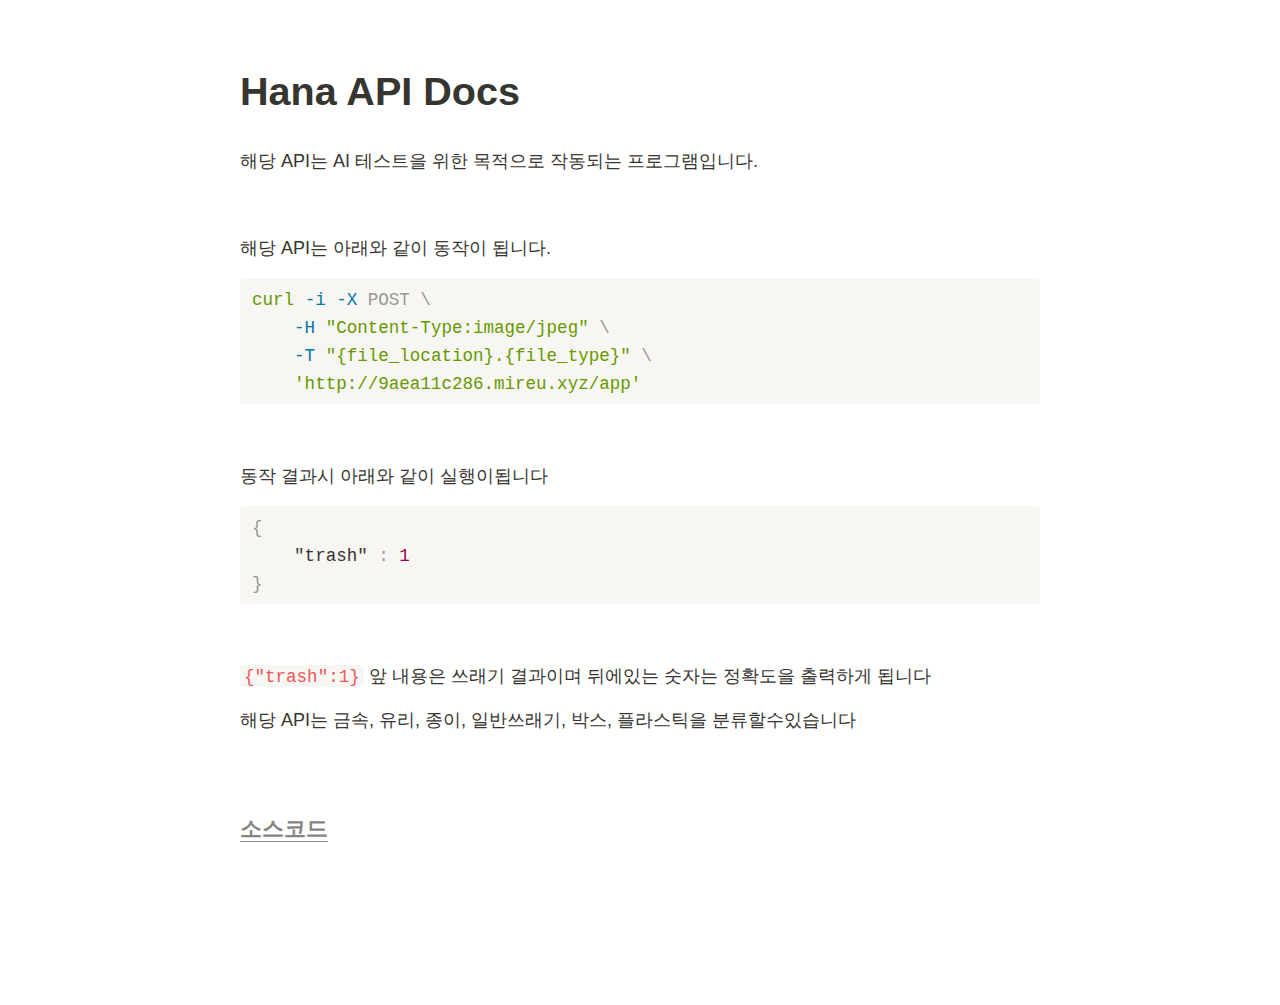
<file: App/templates/info.html>
<!doctype html>
<html style='font-size:18px !important'>
<head>
<meta charset='UTF-8'><meta name='viewport' content='width=device-width initial-scale=1'>

<style type='text/css'>html {overflow-x: initial !important;}:root { --bg-color:#ffffff; --text-color:#333333; --select-text-bg-color:#B5D6FC; --select-text-font-color:auto; --monospace:"Lucida Console",Consolas,"Courier",monospace; --title-bar-height:20px; }
.mac-os-11 { --title-bar-height:28px; }
html { font-size: 14px; background-color: var(--bg-color); color: var(--text-color); font-family: "Helvetica Neue", Helvetica, Arial, sans-serif; -webkit-font-smoothing: antialiased; }
body { margin: 0px; padding: 0px; height: auto; inset: 0px; font-size: 1rem; line-height: 1.42857; overflow-x: hidden; background: inherit; tab-size: 4; }
iframe { margin: auto; }
a.url { word-break: break-all; }
a:active, a:hover { outline: 0px; }
.in-text-selection, ::selection { text-shadow: none; background: var(--select-text-bg-color); color: var(--select-text-font-color); }
#write { margin: 0px auto; height: auto; width: inherit; word-break: normal; overflow-wrap: break-word; position: relative; white-space: normal; overflow-x: visible; padding-top: 36px; }
#write.first-line-indent p { text-indent: 2em; }
#write.first-line-indent li p, #write.first-line-indent p * { text-indent: 0px; }
#write.first-line-indent li { margin-left: 2em; }
.for-image #write { padding-left: 8px; padding-right: 8px; }
body.typora-export { padding-left: 30px; padding-right: 30px; }
.typora-export .footnote-line, .typora-export li, .typora-export p { white-space: pre-wrap; }
.typora-export .task-list-item input { pointer-events: none; }
@media screen and (max-width: 500px) {
  body.typora-export { padding-left: 0px; padding-right: 0px; }
  #write { padding-left: 20px; padding-right: 20px; }
  .CodeMirror-sizer { margin-left: 0px !important; }
  .CodeMirror-gutters { display: none !important; }
}
#write li > figure:last-child { margin-bottom: 0.5rem; }
#write ol, #write ul { position: relative; }
img { max-width: 100%; vertical-align: middle; image-orientation: from-image; }
button, input, select, textarea { color: inherit; font: inherit; }
input[type="checkbox"], input[type="radio"] { line-height: normal; padding: 0px; }
*, ::after, ::before { box-sizing: border-box; }
#write h1, #write h2, #write h3, #write h4, #write h5, #write h6, #write p, #write pre { width: inherit; }
#write h1, #write h2, #write h3, #write h4, #write h5, #write h6, #write p { position: relative; }
p { line-height: inherit; }
h1, h2, h3, h4, h5, h6 { break-after: avoid-page; break-inside: avoid; orphans: 4; }
p { orphans: 4; }
h1 { font-size: 2rem; }
h2 { font-size: 1.8rem; }
h3 { font-size: 1.6rem; }
h4 { font-size: 1.4rem; }
h5 { font-size: 1.2rem; }
h6 { font-size: 1rem; }
.md-math-block, .md-rawblock, h1, h2, h3, h4, h5, h6, p { margin-top: 1rem; margin-bottom: 1rem; }
.hidden { display: none; }
.md-blockmeta { color: rgb(204, 204, 204); font-weight: 700; font-style: italic; }
a { cursor: pointer; }
sup.md-footnote { padding: 2px 4px; background-color: rgba(238, 238, 238, 0.7); color: rgb(85, 85, 85); border-radius: 4px; cursor: pointer; }
sup.md-footnote a, sup.md-footnote a:hover { color: inherit; text-transform: inherit; text-decoration: inherit; }
#write input[type="checkbox"] { cursor: pointer; width: inherit; height: inherit; }
figure { overflow-x: auto; margin: 1.2em 0px; max-width: calc(100% + 16px); padding: 0px; }
figure > table { margin: 0px; }
tr { break-inside: avoid; break-after: auto; }
thead { display: table-header-group; }
table { border-collapse: collapse; border-spacing: 0px; width: 100%; overflow: auto; break-inside: auto; text-align: left; }
table.md-table td { min-width: 32px; }
.CodeMirror-gutters { border-right: 0px; background-color: inherit; }
.CodeMirror-linenumber { user-select: none; }
.CodeMirror { text-align: left; }
.CodeMirror-placeholder { opacity: 0.3; }
.CodeMirror pre { padding: 0px 4px; }
.CodeMirror-lines { padding: 0px; }
div.hr:focus { cursor: none; }
#write pre { white-space: pre-wrap; }
#write.fences-no-line-wrapping pre { white-space: pre; }
#write pre.ty-contain-cm { white-space: normal; }
.CodeMirror-gutters { margin-right: 4px; }
.md-fences { font-size: 0.9rem; display: block; break-inside: avoid; text-align: left; overflow: visible; white-space: pre; background: inherit; position: relative !important; }
.md-fences-adv-panel { width: 100%; margin-top: 10px; text-align: center; padding-top: 0px; padding-bottom: 8px; overflow-x: auto; }
#write .md-fences.mock-cm { white-space: pre-wrap; }
.md-fences.md-fences-with-lineno { padding-left: 0px; }
#write.fences-no-line-wrapping .md-fences.mock-cm { white-space: pre; overflow-x: auto; }
.md-fences.mock-cm.md-fences-with-lineno { padding-left: 8px; }
.CodeMirror-line, twitterwidget { break-inside: avoid; }
.footnotes { opacity: 0.8; font-size: 0.9rem; margin-top: 1em; margin-bottom: 1em; }
.footnotes + .footnotes { margin-top: 0px; }
.md-reset { margin: 0px; padding: 0px; border: 0px; outline: 0px; vertical-align: top; background: 0px 0px; text-decoration: none; text-shadow: none; float: none; position: static; width: auto; height: auto; white-space: nowrap; cursor: inherit; -webkit-tap-highlight-color: transparent; line-height: normal; font-weight: 400; text-align: left; box-sizing: content-box; direction: ltr; }
li div { padding-top: 0px; }
blockquote { margin: 1rem 0px; }
li .mathjax-block, li p { margin: 0.5rem 0px; }
li blockquote { margin: 1rem 0px; }
li { margin: 0px; position: relative; }
blockquote > :last-child { margin-bottom: 0px; }
blockquote > :first-child, li > :first-child { margin-top: 0px; }
.footnotes-area { color: rgb(136, 136, 136); margin-top: 0.714rem; padding-bottom: 0.143rem; white-space: normal; }
#write .footnote-line { white-space: pre-wrap; }
@media print {
  body, html { border: 1px solid transparent; height: 99%; break-after: avoid; break-before: avoid; font-variant-ligatures: no-common-ligatures; }
  #write { margin-top: 0px; padding-top: 0px; border-color: transparent !important; }
  .typora-export * { -webkit-print-color-adjust: exact; }
  .typora-export #write { break-after: avoid; }
  .typora-export #write::after { height: 0px; }
  .is-mac table { break-inside: avoid; }
  .typora-export-show-outline .typora-export-sidebar { display: none; }
}
.footnote-line { margin-top: 0.714em; font-size: 0.7em; }
a img, img a { cursor: pointer; }
pre.md-meta-block { font-size: 0.8rem; min-height: 0.8rem; white-space: pre-wrap; background: rgb(204, 204, 204); display: block; overflow-x: hidden; }
p > .md-image:only-child:not(.md-img-error) img, p > img:only-child { display: block; margin: auto; }
#write.first-line-indent p > .md-image:only-child:not(.md-img-error) img { left: -2em; position: relative; }
p > .md-image:only-child { display: inline-block; width: 100%; }
#write .MathJax_Display { margin: 0.8em 0px 0px; }
.md-math-block { width: 100%; }
.md-math-block:not(:empty)::after { display: none; }
.MathJax_ref { fill: currentcolor; }
[contenteditable="true"]:active, [contenteditable="true"]:focus, [contenteditable="false"]:active, [contenteditable="false"]:focus { outline: 0px; box-shadow: none; }
.md-task-list-item { position: relative; list-style-type: none; }
.task-list-item.md-task-list-item { padding-left: 0px; }
.md-task-list-item > input { position: absolute; top: 0px; left: 0px; margin-left: -1.2em; margin-top: calc(1em - 10px); border: none; }
.math { font-size: 1rem; }
.md-toc { min-height: 3.58rem; position: relative; font-size: 0.9rem; border-radius: 10px; }
.md-toc-content { position: relative; margin-left: 0px; }
.md-toc-content::after, .md-toc::after { display: none; }
.md-toc-item { display: block; color: rgb(65, 131, 196); }
.md-toc-item a { text-decoration: none; }
.md-toc-inner:hover { text-decoration: underline; }
.md-toc-inner { display: inline-block; cursor: pointer; }
.md-toc-h1 .md-toc-inner { margin-left: 0px; font-weight: 700; }
.md-toc-h2 .md-toc-inner { margin-left: 2em; }
.md-toc-h3 .md-toc-inner { margin-left: 4em; }
.md-toc-h4 .md-toc-inner { margin-left: 6em; }
.md-toc-h5 .md-toc-inner { margin-left: 8em; }
.md-toc-h6 .md-toc-inner { margin-left: 10em; }
@media screen and (max-width: 48em) {
  .md-toc-h3 .md-toc-inner { margin-left: 3.5em; }
  .md-toc-h4 .md-toc-inner { margin-left: 5em; }
  .md-toc-h5 .md-toc-inner { margin-left: 6.5em; }
  .md-toc-h6 .md-toc-inner { margin-left: 8em; }
}
a.md-toc-inner { font-size: inherit; font-style: inherit; font-weight: inherit; line-height: inherit; }
.footnote-line a:not(.reversefootnote) { color: inherit; }
.md-attr { display: none; }
.md-fn-count::after { content: "."; }
code, pre, samp, tt { font-family: var(--monospace); }
kbd { margin: 0px 0.1em; padding: 0.1em 0.6em; font-size: 0.8em; color: rgb(36, 39, 41); background: rgb(255, 255, 255); border: 1px solid rgb(173, 179, 185); border-radius: 3px; box-shadow: rgba(12, 13, 14, 0.2) 0px 1px 0px, rgb(255, 255, 255) 0px 0px 0px 2px inset; white-space: nowrap; vertical-align: middle; }
.md-comment { color: rgb(162, 127, 3); opacity: 0.6; font-family: var(--monospace); }
code { text-align: left; vertical-align: initial; }
a.md-print-anchor { white-space: pre !important; border-width: initial !important; border-style: none !important; border-color: initial !important; display: inline-block !important; position: absolute !important; width: 1px !important; right: 0px !important; outline: 0px !important; background: 0px 0px !important; text-decoration: initial !important; text-shadow: initial !important; }
.os-windows.monocolor-emoji .md-emoji { font-family: "Segoe UI Symbol", sans-serif; }
.md-diagram-panel > svg { max-width: 100%; }
[lang="flow"] svg, [lang="mermaid"] svg { max-width: 100%; height: auto; }
[lang="mermaid"] .node text { font-size: 1rem; }
table tr th { border-bottom: 0px; }
video { max-width: 100%; display: block; margin: 0px auto; }
iframe { max-width: 100%; width: 100%; border: none; }
.highlight td, .highlight tr { border: 0px; }
mark { background: rgb(255, 255, 0); color: rgb(0, 0, 0); }
.md-html-inline .md-plain, .md-html-inline strong, mark .md-inline-math, mark strong { color: inherit; }
.md-expand mark .md-meta { opacity: 0.3 !important; }
mark .md-meta { color: rgb(0, 0, 0); }
@media print {
  .typora-export h1, .typora-export h2, .typora-export h3, .typora-export h4, .typora-export h5, .typora-export h6 { break-inside: avoid; }
}
.md-diagram-panel .messageText { stroke: none !important; }
.md-diagram-panel .start-state { fill: var(--node-fill); }
.md-diagram-panel .edgeLabel rect { opacity: 1 !important; }
.md-fences.md-fences-math { font-size: 1em; }
.md-fences-advanced:not(.md-focus) { padding: 0px; white-space: nowrap; border: 0px; }
.md-fences-advanced:not(.md-focus) { background: inherit; }
.typora-export-show-outline .typora-export-content { max-width: 1440px; margin: auto; display: flex; flex-direction: row; }
.typora-export-sidebar { width: 300px; font-size: 0.8rem; margin-top: 80px; margin-right: 18px; }
.typora-export-show-outline #write { --webkit-flex:2; flex: 2 1 0%; }
.typora-export-sidebar .outline-content { position: fixed; top: 0px; max-height: 100%; overflow: hidden auto; padding-bottom: 30px; padding-top: 60px; width: 300px; }
@media screen and (max-width: 1024px) {
  .typora-export-sidebar, .typora-export-sidebar .outline-content { width: 240px; }
}
@media screen and (max-width: 800px) {
  .typora-export-sidebar { display: none; }
}
.outline-content li, .outline-content ul { margin-left: 0px; margin-right: 0px; padding-left: 0px; padding-right: 0px; list-style: none; }
.outline-content ul { margin-top: 0px; margin-bottom: 0px; }
.outline-content strong { font-weight: 400; }
.outline-expander { width: 1rem; height: 1.42857rem; position: relative; display: table-cell; vertical-align: middle; cursor: pointer; padding-left: 4px; }
.outline-expander::before { content: ""; position: relative; font-family: Ionicons; display: inline-block; font-size: 8px; vertical-align: middle; }
.outline-item { padding-top: 3px; padding-bottom: 3px; cursor: pointer; }
.outline-expander:hover::before { content: ""; }
.outline-h1 > .outline-item { padding-left: 0px; }
.outline-h2 > .outline-item { padding-left: 1em; }
.outline-h3 > .outline-item { padding-left: 2em; }
.outline-h4 > .outline-item { padding-left: 3em; }
.outline-h5 > .outline-item { padding-left: 4em; }
.outline-h6 > .outline-item { padding-left: 5em; }
.outline-label { cursor: pointer; display: table-cell; vertical-align: middle; text-decoration: none; color: inherit; }
.outline-label:hover { text-decoration: underline; }
.outline-item:hover { border-color: rgb(245, 245, 245); background-color: var(--item-hover-bg-color); }
.outline-item:hover { margin-left: -28px; margin-right: -28px; border-left: 28px solid transparent; border-right: 28px solid transparent; }
.outline-item-single .outline-expander::before, .outline-item-single .outline-expander:hover::before { display: none; }
.outline-item-open > .outline-item > .outline-expander::before { content: ""; }
.outline-children { display: none; }
.info-panel-tab-wrapper { display: none; }
.outline-item-open > .outline-children { display: block; }
.typora-export .outline-item { padding-top: 1px; padding-bottom: 1px; }
.typora-export .outline-item:hover { margin-right: -8px; border-right: 8px solid transparent; }
.typora-export .outline-expander::before { content: "+"; font-family: inherit; top: -1px; }
.typora-export .outline-expander:hover::before, .typora-export .outline-item-open > .outline-item > .outline-expander::before { content: "−"; }
.typora-export-collapse-outline .outline-children { display: none; }
.typora-export-collapse-outline .outline-item-open > .outline-children, .typora-export-no-collapse-outline .outline-children { display: block; }
.typora-export-no-collapse-outline .outline-expander::before { content: "" !important; }
.typora-export-show-outline .outline-item-active > .outline-item .outline-label { font-weight: 700; }
.md-inline-math-container mjx-container { zoom: 0.95; }


.CodeMirror { height: auto; }
.CodeMirror.cm-s-inner { background: inherit; }
.CodeMirror-scroll { overflow: auto hidden; z-index: 3; }
.CodeMirror-gutter-filler, .CodeMirror-scrollbar-filler { background-color: rgb(255, 255, 255); }
.CodeMirror-gutters { border-right: 1px solid rgb(221, 221, 221); background: inherit; white-space: nowrap; }
.CodeMirror-linenumber { padding: 0px 3px 0px 5px; text-align: right; color: rgb(153, 153, 153); }
.cm-s-inner .cm-keyword { color: rgb(119, 0, 136); }
.cm-s-inner .cm-atom, .cm-s-inner.cm-atom { color: rgb(34, 17, 153); }
.cm-s-inner .cm-number { color: rgb(17, 102, 68); }
.cm-s-inner .cm-def { color: rgb(0, 0, 255); }
.cm-s-inner .cm-variable { color: rgb(0, 0, 0); }
.cm-s-inner .cm-variable-2 { color: rgb(0, 85, 170); }
.cm-s-inner .cm-variable-3 { color: rgb(0, 136, 85); }
.cm-s-inner .cm-string { color: rgb(170, 17, 17); }
.cm-s-inner .cm-property { color: rgb(0, 0, 0); }
.cm-s-inner .cm-operator { color: rgb(152, 26, 26); }
.cm-s-inner .cm-comment, .cm-s-inner.cm-comment { color: rgb(170, 85, 0); }
.cm-s-inner .cm-string-2 { color: rgb(255, 85, 0); }
.cm-s-inner .cm-meta { color: rgb(85, 85, 85); }
.cm-s-inner .cm-qualifier { color: rgb(85, 85, 85); }
.cm-s-inner .cm-builtin { color: rgb(51, 0, 170); }
.cm-s-inner .cm-bracket { color: rgb(153, 153, 119); }
.cm-s-inner .cm-tag { color: rgb(17, 119, 0); }
.cm-s-inner .cm-attribute { color: rgb(0, 0, 204); }
.cm-s-inner .cm-header, .cm-s-inner.cm-header { color: rgb(0, 0, 255); }
.cm-s-inner .cm-quote, .cm-s-inner.cm-quote { color: rgb(0, 153, 0); }
.cm-s-inner .cm-hr, .cm-s-inner.cm-hr { color: rgb(153, 153, 153); }
.cm-s-inner .cm-link, .cm-s-inner.cm-link { color: rgb(0, 0, 204); }
.cm-negative { color: rgb(221, 68, 68); }
.cm-positive { color: rgb(34, 153, 34); }
.cm-header, .cm-strong { font-weight: 700; }
.cm-del { text-decoration: line-through; }
.cm-em { font-style: italic; }
.cm-link { text-decoration: underline; }
.cm-error { color: red; }
.cm-invalidchar { color: red; }
.cm-constant { color: rgb(38, 139, 210); }
.cm-defined { color: rgb(181, 137, 0); }
div.CodeMirror span.CodeMirror-matchingbracket { color: rgb(0, 255, 0); }
div.CodeMirror span.CodeMirror-nonmatchingbracket { color: rgb(255, 34, 34); }
.cm-s-inner .CodeMirror-activeline-background { background: inherit; }
.CodeMirror { position: relative; overflow: hidden; }
.CodeMirror-scroll { height: 100%; outline: 0px; position: relative; box-sizing: content-box; background: inherit; }
.CodeMirror-sizer { position: relative; }
.CodeMirror-gutter-filler, .CodeMirror-hscrollbar, .CodeMirror-scrollbar-filler, .CodeMirror-vscrollbar { position: absolute; z-index: 6; display: none; outline: 0px; }
.CodeMirror-vscrollbar { right: 0px; top: 0px; overflow: hidden; }
.CodeMirror-hscrollbar { bottom: 0px; left: 0px; overflow: auto hidden; }
.CodeMirror-scrollbar-filler { right: 0px; bottom: 0px; }
.CodeMirror-gutter-filler { left: 0px; bottom: 0px; }
.CodeMirror-gutters { position: absolute; left: 0px; top: 0px; padding-bottom: 10px; z-index: 3; overflow-y: hidden; }
.CodeMirror-gutter { white-space: normal; height: 100%; box-sizing: content-box; padding-bottom: 30px; margin-bottom: -32px; display: inline-block; }
.CodeMirror-gutter-wrapper { position: absolute; z-index: 4; background: 0px 0px !important; border: none !important; }
.CodeMirror-gutter-background { position: absolute; top: 0px; bottom: 0px; z-index: 4; }
.CodeMirror-gutter-elt { position: absolute; cursor: default; z-index: 4; }
.CodeMirror-lines { cursor: text; }
.CodeMirror pre { border-radius: 0px; border-width: 0px; background: 0px 0px; font-family: inherit; font-size: inherit; margin: 0px; white-space: pre; overflow-wrap: normal; color: inherit; z-index: 2; position: relative; overflow: visible; }
.CodeMirror-wrap pre { overflow-wrap: break-word; white-space: pre-wrap; word-break: normal; }
.CodeMirror-code pre { border-right: 30px solid transparent; width: fit-content; }
.CodeMirror-wrap .CodeMirror-code pre { border-right: none; width: auto; }
.CodeMirror-linebackground { position: absolute; inset: 0px; z-index: 0; }
.CodeMirror-linewidget { position: relative; z-index: 2; overflow: auto; }
.CodeMirror-wrap .CodeMirror-scroll { overflow-x: hidden; }
.CodeMirror-measure { position: absolute; width: 100%; height: 0px; overflow: hidden; visibility: hidden; }
.CodeMirror-measure pre { position: static; }
.CodeMirror div.CodeMirror-cursor { position: absolute; visibility: hidden; border-right: none; width: 0px; }
.CodeMirror div.CodeMirror-cursor { visibility: hidden; }
.CodeMirror-focused div.CodeMirror-cursor { visibility: inherit; }
.cm-searching { background: rgba(255, 255, 0, 0.4); }
span.cm-underlined { text-decoration: underline; }
span.cm-strikethrough { text-decoration: line-through; }
.cm-tw-syntaxerror { color: rgb(255, 255, 255); background-color: rgb(153, 0, 0); }
.cm-tw-deleted { text-decoration: line-through; }
.cm-tw-header5 { font-weight: 700; }
.cm-tw-listitem:first-child { padding-left: 10px; }
.cm-tw-box { border-style: solid; border-right-width: 1px; border-bottom-width: 1px; border-left-width: 1px; border-color: inherit; border-top-width: 0px !important; }
.cm-tw-underline { text-decoration: underline; }
@media print {
  .CodeMirror div.CodeMirror-cursor { visibility: hidden; }
}


:root {
    --primary-color: #37352f;
    --bg-color: #ffffff;
    --bg-color-dark: #f7f6f3;
    --dark-trait: #e9e9e7;
    --light-trait-100: #ecedec;
    --light-trait-200: #c70000;
    --light-trait-300: #37352f;
    --light-trait-400: #f7f6f3;
    --text-color: #37352f;
    --text-color-secondary: #73726e;
    --text-highlight-color: #fff;
    --text-highlight-bg: rgba(var(--primary-color-rgb), 0.3);
    --select-text-bg-color: #c0e5f4;
	--search-select-text-color:#448361;
    --search-select-bg-color: #edf3ec;
    --code-color: #9a6e3a;
    --border-radius: 4px;
    --font-size: 16px;
    --font-family: -apple-system, BlinkMacSystemFont, "Segoe UI", Helvetica, "Apple Color Emoji", Arial, sans-serif, "Segoe UI Emoji", "Segoe UI Symbol";
    --monospace: 'SF Mono Medium', 'Fira Code', 'Cousine', 'Consolas', monospace;
    --heading-char-color: var(--light-trait-400);
    --color-popover-bg-color: var(--text-color);
    --rawblock-edit-panel-bd: var(--bg-color-dark);
    --control-text-color: #72706b;
    --meta-content-color: var(--primary-color);
    --primary-btn-border-color: var(--primary-color);
    --side-bar-bg-color: var(--bg-color-dark);
    --item-hover-bg-color: #e8e7e4;
    --active-file-bg-color: #e8e7e4;
    --active-file-border-color: var(--bg-color);
    --window-border: 1px solid var(--bg-color);
    --focus-ring-color: transparent;
}

html {
    font-size: var(--font-size);
}

body {
    font-family: var(--font-family);
    -webkit-font-smoothing: antialiased;
    color: var(--text-color);
    line-height: 1.6;
}

code {
    color: #ec5757;
    background-color: #eeedeb;
    padding: 0 2px 0 2px;
}

#write {
    max-width: 860px;
    margin: 0 auto;
    padding: 30px;
    padding-bottom: 100px;
}

@media only screen and (min-width: 1400px) {
    #write {
        max-width: 1024px;
    }
}

@media only screen and (min-width: 1800px) {
    #write {
        max-width: 1200px;
    }
}

#write>ul:first-child, #write>ol:first-child {
    margin-top: 30px;
}

a {
    color: var(--primary-color);
}

h1, h2, h3, h4, h5, h6 {
    position: relative;
    margin-top: 2rem;
    margin-bottom: 1rem;
    font-weight: 700;
    line-height: 1.4;
    cursor: text;
}

h1:hover a.anchor, h2:hover a.anchor, h3:hover a.anchor, h4:hover a.anchor, h5:hover a.anchor, h6:hover a.anchor {
    text-decoration: none;
}

h1 tt, h1 code, h2 tt, h2 code, h3 tt, h3 code, h4 tt, h4 code, h5 tt, h5 code, h6 tt, h6 code {
    font-size: inherit;
}

h1 {
    padding-bottom: 0.3em;
    font-size: 2.2em;
    line-height: 1.3;
}

h2 {
    padding-bottom: 0.3em;
    font-size: 1.75em;
    line-height: 1.225;
}

h3 {
    font-size: 1.4em;
    line-height: 1.43;
}

h4 {
    font-size: 1.2em;
}

h5 {
    font-size: 1em;
}

h6 {
    font-size: 1em;
    color: var(--light-trait-300);
}

p, blockquote, ul, ol, dl, table {
    margin: 0.8em 0;
}

li>ol, li>ul {
    margin: 0 0;
}

hr {
    background-color: var(--light-trait-100);
    height: 1.5px;
    border: none
}

a,
.md-def-url {
    color: var(--text-color);
    text-decoration: none;
    border-bottom:0.05em solid;
    border-color: #37352f;
    opacity:0.6;
    transition: all .1s ease-in; 
}

a:hover {
    text-decoration: none;
    opacity:1;
}

sup.md-footnote {
    background-color: var(--light-trait-400);
    color: #888884;
}

li p.first {
    display: inline-block;
}

ul, ol {
    padding-left: 30px;
}

ul:first-child, ol:first-child {
    margin-top: 0.35%;
}

ul:last-child, ol:last-child {
    margin-bottom: 0;
}

mark, .ty-file-search-match-text, .md-search-hit {
    background: #fdebec;
	color: #d44c47;
}

mark {
    border-radius: 4px;
    color: #402c1b;
    font-weight: inherit;
    background-color: #fdecc8;
    padding-left: 4px;
    padding-right: 4px;
    padding-top: 2px;
    padding-bottom: 2px;
    margin-left: 2px;
    margin-right: 2px;
}

.md-search-hit * {
    color: var(--search-select-text-color);
}

/* Search highlight */
.cm-search-hit.CodeMirror-selectedtext, .md-search-hit.md-search-select, .md-search-select {
    outline: 0px solid var(--search-select-text-color);
}

.outline-item.select, .ty-search-item-line.select, .ty-search-item.select {
    outline-width: 2px;
}

.outline-item.select {
    outline-offset: 0px;
}

blockquote {
    margin-left: 1.75px;
    margin-right: 0px;
    border-left: 4px solid var(--text-color);
    padding: 10px 14px 7px 22px;
}

blockquote blockquote {
    padding-right: 0;
}

table {
    padding: 0;
    word-break: initial;
}

table tr {
    border-top: 1px solid var(--dark-trait);
    margin: 0;
    padding: 0;
}

table tr th {
    font-weight: bold;
    border: 1px solid var(--dark-trait);
    border-bottom: 0;
    margin: 0;
    padding: 6px 13px;
}

table tr td {
    border: 1px solid var(--dark-trait);
    margin: 0;
    padding: 6px 13px;
}

table tr th:first-child, table tr td:first-child {
    margin-top: 0;
}

table tr th:last-child, table tr td:last-child {
    margin-bottom: 0;
}


kbd {
    font-size: 0.875rem;
    background: var(--bg-color-dark);
    border: 1px solid var(--dark-trait);
    box-shadow: 0 2px 0 var(--dark-trait);
    color: var(--text-color-secondary);
}

.md-fences, code, tt {
    border: none;
    background-color: #f7f6f3;
    border-radius: var(--border-radius);
    padding: 2px 4px 0px 4px;
    font-size: 0.975em;
    font-weight: medium;
    font-family: var(--monospace)
}
.md-fences {
    margin-bottom: 15px;
    margin-top: 15px;
    padding-top: 8px;
    padding-bottom: 6px;
}

#write pre.md-meta-block {
    padding: 1rem;
    font-size: 85%;
    line-height: 1.45;
    background-color: var(--bg-color-dark);
    border: 0;
    border-radius: var(--border-radius);
    color: var(--text-color-secondary);
    margin-top: 0 !important;
}

#write .mathjax-block .md-rawblock-tooltip {
    border-top-left-radius: var(--border-radius);
    border-top-right-radius: var(--border-radius);
}

#write .mathjax-block .md-math-container {
    border-top-left-radius: var(--border-radius);
    border-bottom-right-radius: var(--border-radius);
    border-bottom-left-radius: var(--border-radius);
}

#write .md-mathblock-panel .md-rawblock-control:first-of-type {
    border-top-left-radius: var(--border-radius);
}

.md-mathjax-midline {
    background-color: var(--bg-color);
    color: var(--text-color);
}

.md-inline-math script {
    color: var(--code-color);
}

.CodeMirror-lines {
    padding-left: 4px;
}

.code-tooltip {
    box-shadow: none;
    border-radius: var(--border-radius);
}

#write .code-tooltip {
    bottom: initial;
    top: 100%;
    left: initial;
    right: -1px;
    background: var(--bg-color-dark);
    border: 1px solid var(--dark-trait);
    border-top-left-radius: 0;
    border-top-right-radius: 0;
    border-top: 0;
    font-family: var(--monospace);
}

#write .md-mathblock-panel .code-tooltip {
    right: 0;
    border: none;
}

/* TODO */
#write .md-task-list-item>input {
    -webkit-appearance: initial;
    display: inline-block;
    text-align: center;
    vertical-align: middle;
    position: absolute;
    border: 1px solid var(--text-color);
    /* border-radius: 100%; */
    margin-left: -1.45rem;
    height: 0.95rem;
    width: 0.95rem;
    transition: all 0.35s;
}

#write .md-task-list-item>input:focus {
    outline: none;
    box-shadow: none;
}

#write .md-task-list-item>input[checked] {
    background: #2eaadc;
    border: 1px solid #2eaadc;
    text-decoration: line-through;
}

#write .md-task-list-item>input[checked]::before {
    display: inline-block;
    vertical-align: middle;
    content: '✓';
    position: absolute;
    margin-top: 0.05rem;
    top: 0;
    left: 0;
    height: 100%;
    width: 100%;
    text-align: absolute;
    color: var(--bg-color);
    font-size: 0.75em;
    font-weight: 760;
}

#write .md-task-list-item>input[checked]::after {
    text-decoration: line-through;
}

/* TODO */
.md-image>.md-meta {
    border-radius: var(--border-radius);
    padding: 2px 0px 0px 4px;
    font-size: 0.9em;
    color: inherit;
}

.md-toc {
    margin-top: 20px;
    padding-bottom: 20px;
}

/* Source mode */
.CodeMirror.cm-s-typora-default *, .cm-s-typora-default * {
    background: inherit;
    color: var(--text-color);
    font-family: var(--monospace);
    font-size: var(--font-size) !important;
    font-style: normal;
    font-weight: medium;
}

.CodeMirror.cm-s-typora-default div.CodeMirror-cursor {
    border-left: 2px solid var(--text-color);
}

.sidebar-tabs {
    border-bottom: none;
}

.outline-expander {
    width: 1.5rem;
    vertical-align: initial;
}

.outline-expander:before, .outline-expander:hover:before, .outline-item-open>.outline-item>.outline-expander:before, .outline-item-open>.outline-item>.outline-expander:hover:before {
    content: "\f125";
    transition: transform 125ms ease-in-out;
}

.outline-item-open>.outline-item>.outline-expander:hover:before, .outline-item-open>.outline-item>.outline-expander:before {
    transform: rotate(90deg);
}

.outline-label:hover {
    text-decoration: none;
}

#toc-dropmenu {
    background: var(--bg-color-dark);
}

#toc-dropmenu .outline-title {
    font-size: 1rem;
    text-transform: uppercase;
}

.dropdown-menu .divider {
    display: none;
}

.context-menu {
    border: none!important;
    backdrop-filter: saturate(180%) blur(20px) brightness(1.1);
    background-color: var(--bg-color-dark);
    box-shadow: 0 25.6px 57.6px 0 rgba(0, 0, 0, .22), 0 4.8px 14.4px 0 rgba(0, 0, 0, .18)!important;
}

.file-node-background {
    height: 31px;
}

.file-node-content:hover .file-node-icon, .file-node-content:hover .file-node-open-state {
    visibility: visible;
}

.file-node-icon {
    margin-right: 8px;
}

.file-library-node:not(.file-node-root):focus>.file-node-content {
    outline: none;
}

/* New file animation */
.blink-area {
    animation: none;
}

.file-list-item-summary {
    font-size: var(--font-size);
    font-family: var(--font-family);
}

#md-searchpanel input {
    border-radius: var(--border-radius);
    box-shadow: none;
}

#md-searchpanel input:focus {
    box-shadow: none;
    border-color: var(--meta-content-color);
}

#md-searchpanel .search-type-selection {
    width: auto;
}

#md-searchpanel .btn:not(.close-btn):hover {
    box-shadow: none;
}

.mac-seamless-mode #typora-sidebar {
    background-color: var(--side-bar-bg-color);
}

#md-notification .btn {
    border: 0;
}

/* CODE HIGHLIGHT */
pre.CodeMirror-line {
    color: #999999!important
}

.cm-variable {
    color: #37352f!important;
}

.cm-keyword {
    color: #0277aa !important
}

.cm-tag {
    color: #ff5a5a!important
}

.cm-variable-3 {
    color: #48ff00!important;
}

.cm-bracket, .cm-error {
    color: #ff5a5a!important
}

.cm-attribute {
    color: #0277aa!important;
}

.cm-def {
    color: #dc4a68!important;
}

.cm-comment {
    color: #708090!important;
}

.cm-string {
    color: #669900!important;
    font-variant-ligatures: common-ligatures!important;
}

.cm-tag:not() {
    font-weight: 700;
}

.cm-operator {
    color: #9a6e3b!important;
}

.cm-number {
    color: #990055!important;
}

.cm-meta {
    color: var(--text-color) !important;
    font-weight: 700!important;
}

.cm-atom { color: #845dc4; }

.cm-builtin {
    color: #669900 !important;
}

.cm-property {
    color: var(--text-color) !important;
}

.cm-variable-2 {
    color: var(--text-color) !important;
}

.cm-variable-3 {
    color: #845dc4;
}

/* CODE HIGHLIGHT */
.file-tree-node.active>.file-node-background {
    background-color: var(--active-file-bg-color);
    border-left: 0px solid #dad9d6!important;
    border-color: #dad9d6!important;
    background-color: #e8e7e4!important;
}

.CodeMirror-gutters {
    border-right: 1px solid #f1f3f450;
    background: inherit;
    white-space: nowrap;
}

.ty-footer, .sidebar-footer, footer {
    backdrop-filter: saturate(120%) blur(20px) brightness(0.85);
    border: none!important;
    background: none;
    background-color: #f7f6f3;
}

.code-tooltip {
    border-radius: 4px;
    background-color: #313334;
    box-shadow: 0 25.6px 57.6px 0 rgba(0, 0, 0, .52), 0 4.8px 14.4px 0 rgba(0, 0, 0, .28)!important;
}

#sidebar-files-menu {
    border-radius: 4px;
    border: none!important;
    box-shadow: 0 25.6px 57.6px 0 #f7f6f3, 0 4.8px 14.4px 0 rgba(0, 0, 0, .28);
}

.code-tooltip.md-tooltip-hide.md-hover-tip {
    box-shadow: 0 25.6px 57.6px 0 rgba(0, 0, 0, .52), 0 4.8px 14.4px 0 rgba(0, 0, 0, .28);
}

#typora-sidebar {
    border: none !important;
}

#footer-word-count-info, #spell-check-panel {
    border: none!important;
    backdrop-filter: saturate(120%) blur(20px) brightness(0.85)!important;
    box-shadow: 0 25.6px 57.6px 0 rgba(0, 0, 0, .32), 0 4.8px 14.4px 0 rgba(0, 0, 0, .28)!important;
}

/* Windows/Linux unibody mode */
.megamenu-content,
.megamenu-opened header {
    color:  var(--primary-color);
    background: var(--bg-color-dark);
}

#recent-file-panel-action-btn {
    background: inherit;
    border: 1px var(--light-trait-300) solid;
}

.megamenu-menu-panel table td:nth-child(1) {
    color: var(--text-color);
    background: var(--bg-color-dark);
}

.megamenu-menu-panel table td:nth-child(2) {
    color: var(--text-color);
    background: var(--bg-color-dark);
}

.megamenu-menu-panel tbody tr:hover td:nth-child(1) {
    color: var(--text-color);
    background: var( --active-file-bg-color);
}

.megamenu-menu-panel tbody tr:hover td:nth-child(2) {
    color: var(--text-color);
    background: var( --active-file-bg-color);
}

.megamenu-menu-panel input[type='text'] {
    background: inherit;
    border: 1px var(--control-text-color) solid;
}

#recent-file-panel-action-btn {
    background: inherit;
}

.megamenu-menu, .megamenu-content {
	background: var(--side-bar-bg-color);
	color: var(--text-color);
}

#top-titlebar, #top-titlebar * {
    background: inherit;
	color: var(--text-color);
}

.megamenu-menu-header #megamenu-menu-header-title:before {
	color:  var(--text-color);
}

megamenu-back-btn {
	color: var(--text-color);
	border-color: var(--text-color);
}

.megamenu-menu-header #megamenu-menu-header-title,
.megamenu-menu-header:hover,
.megamenu-menu-header:focus {
	color: inherit;
}

.megamenu-menu-panel table tr:nth-child(2n + 1) {
    background-color:  var(--side-bar-bg-color);
}


</style><title>Hana API Docs</title>
</head>
<body class='typora-export'><div class='typora-export-content'>
<div id='write'  class=''><h1 id='hana-api-docs'><span>Hana API Docs</span></h1><p><span>해당 API는 AI 테스트을 위한 목적으로 작동되는 프로그램입니다.</span></p><p><span> </span></p><p><span>해당 API는 아래와 같이 동작이 됩니다.</span></p><pre class="md-fences md-end-block ty-contain-cm modeLoaded" spellcheck="false" lang="shell"><div class="CodeMirror cm-s-inner cm-s-null-scroll CodeMirror-wrap" lang="shell"><div style="overflow: hidden; position: relative; width: 3px; height: 0px; top: 12.0312px; left: 8px;"><textarea autocorrect="off" autocapitalize="off" spellcheck="false" tabindex="0" style="position: absolute; bottom: -1em; padding: 0px; width: 1000px; height: 1em; outline: none;"></textarea></div><div class="CodeMirror-scrollbar-filler" cm-not-content="true"></div><div class="CodeMirror-gutter-filler" cm-not-content="true"></div><div class="CodeMirror-scroll" tabindex="-1"><div class="CodeMirror-sizer" style="margin-left: 0px; margin-bottom: 0px; border-right-width: 0px; padding-right: 0px; padding-bottom: 0px;"><div style="position: relative; top: 0px;"><div class="CodeMirror-lines" role="presentation"><div role="presentation" style="position: relative; outline: none;"><div class="CodeMirror-measure"></div><div class="CodeMirror-measure"></div><div style="position: relative; z-index: 1;"></div><div class="CodeMirror-code" role="presentation"><div class="CodeMirror-activeline" style="position: relative;"><div class="CodeMirror-activeline-background CodeMirror-linebackground"></div><div class="CodeMirror-gutter-background CodeMirror-activeline-gutter" style="left: 0px; width: 0px;"></div><pre class=" CodeMirror-line " role="presentation"><span role="presentation" style="padding-right: 0.1px;"><span class="cm-builtin">curl</span> <span class="cm-attribute">-i</span> <span class="cm-attribute">-X</span> POST \</span></pre></div><div class="" style="position: relative;"><pre class=" CodeMirror-line " role="presentation"><span role="presentation" style="padding-right: 0.1px;"> &nbsp; &nbsp;<span class="cm-attribute">-H</span> <span class="cm-string">"Content-Type:image/jpeg"</span> \</span></pre></div><div class="" style="position: relative;"><pre class=" CodeMirror-line " role="presentation"><span role="presentation" style="padding-right: 0.1px;"> &nbsp; &nbsp;<span class="cm-attribute">-T</span> <span class="cm-string">"{file_location}.{file_type}"</span> \</span></pre></div><div class="" style="position: relative;"><pre class=" CodeMirror-line " role="presentation"><span role="presentation" style="padding-right: 0.1px;"> &nbsp; &nbsp;<span class="cm-string">'http://9aea11c286.mireu.xyz/app'</span></span></pre></div></div></div></div></div></div><div style="position: absolute; height: 0px; width: 1px; border-bottom: 0px solid transparent; top: 112px;"></div><div class="CodeMirror-gutters" style="display: none; height: 112px;"></div></div></div></pre><p><span> </span></p><p><span>동작 결과시 아래와 같이 실행이됩니다</span></p><pre class="md-fences md-end-block ty-contain-cm modeLoaded" spellcheck="false" lang="json"><div class="CodeMirror cm-s-inner cm-s-null-scroll CodeMirror-wrap" lang="json"><div style="overflow: hidden; position: relative; width: 3px; height: 0px; top: 12.0312px; left: 16.7656px;"><textarea autocorrect="off" autocapitalize="off" spellcheck="false" tabindex="0" style="position: absolute; bottom: -1em; padding: 0px; width: 1000px; height: 1em; outline: none;"></textarea></div><div class="CodeMirror-scrollbar-filler" cm-not-content="true"></div><div class="CodeMirror-gutter-filler" cm-not-content="true"></div><div class="CodeMirror-scroll" tabindex="-1"><div class="CodeMirror-sizer" style="margin-left: 0px; margin-bottom: 0px; border-right-width: 0px; padding-right: 0px; padding-bottom: 0px;"><div style="position: relative; top: 0px;"><div class="CodeMirror-lines" role="presentation"><div role="presentation" style="position: relative; outline: none;"><div class="CodeMirror-measure"><pre><span>xxxxxxxxxx</span></pre></div><div class="CodeMirror-measure"></div><div style="position: relative; z-index: 1;"></div><div class="CodeMirror-code" role="presentation"><div class="CodeMirror-activeline" style="position: relative;"><div class="CodeMirror-activeline-background CodeMirror-linebackground"></div><div class="CodeMirror-gutter-background CodeMirror-activeline-gutter" style="left: 0px; width: 0px;"></div><pre class=" CodeMirror-line " role="presentation"><span role="presentation" style="padding-right: 0.1px;">{</span></pre></div><div class="" style="position: relative;"><pre class=" CodeMirror-line " role="presentation"><span role="presentation" style="padding-right: 0.1px;"><span class="cm-tab" role="presentation" cm-text="	">    </span><span class="cm-string cm-property">"trash"</span> : <span class="cm-number">1</span></span></pre></div><div class="" style="position: relative;"><pre class=" CodeMirror-line " role="presentation"><span role="presentation" style="padding-right: 0.1px;">}</span></pre></div></div></div></div></div></div><div style="position: absolute; height: 0px; width: 1px; border-bottom: 0px solid transparent; top: 84px;"></div><div class="CodeMirror-gutters" style="display: none; height: 84px;"></div></div></div></pre><p><span> </span></p><p><code>{&quot;trash&quot;:1}</code><span> 앞 내용은 쓰래기 결과이며 뒤에있는 숫자는 정확도을 출력하게 됩니다</span></p><p><span>해당 API는 금속, 유리, 종이, 일반쓰래기, 박스, 플라스틱을 분류할수있습니다</span></p><p>&nbsp;</p><h4 id='소스코드'><a href='https://github.com/Mireu-Lab/Garbage-Sorting-Program'><span>소스코드</span></a></h4><p>&nbsp;</p></div></div>
</body>
</html>
</file>
